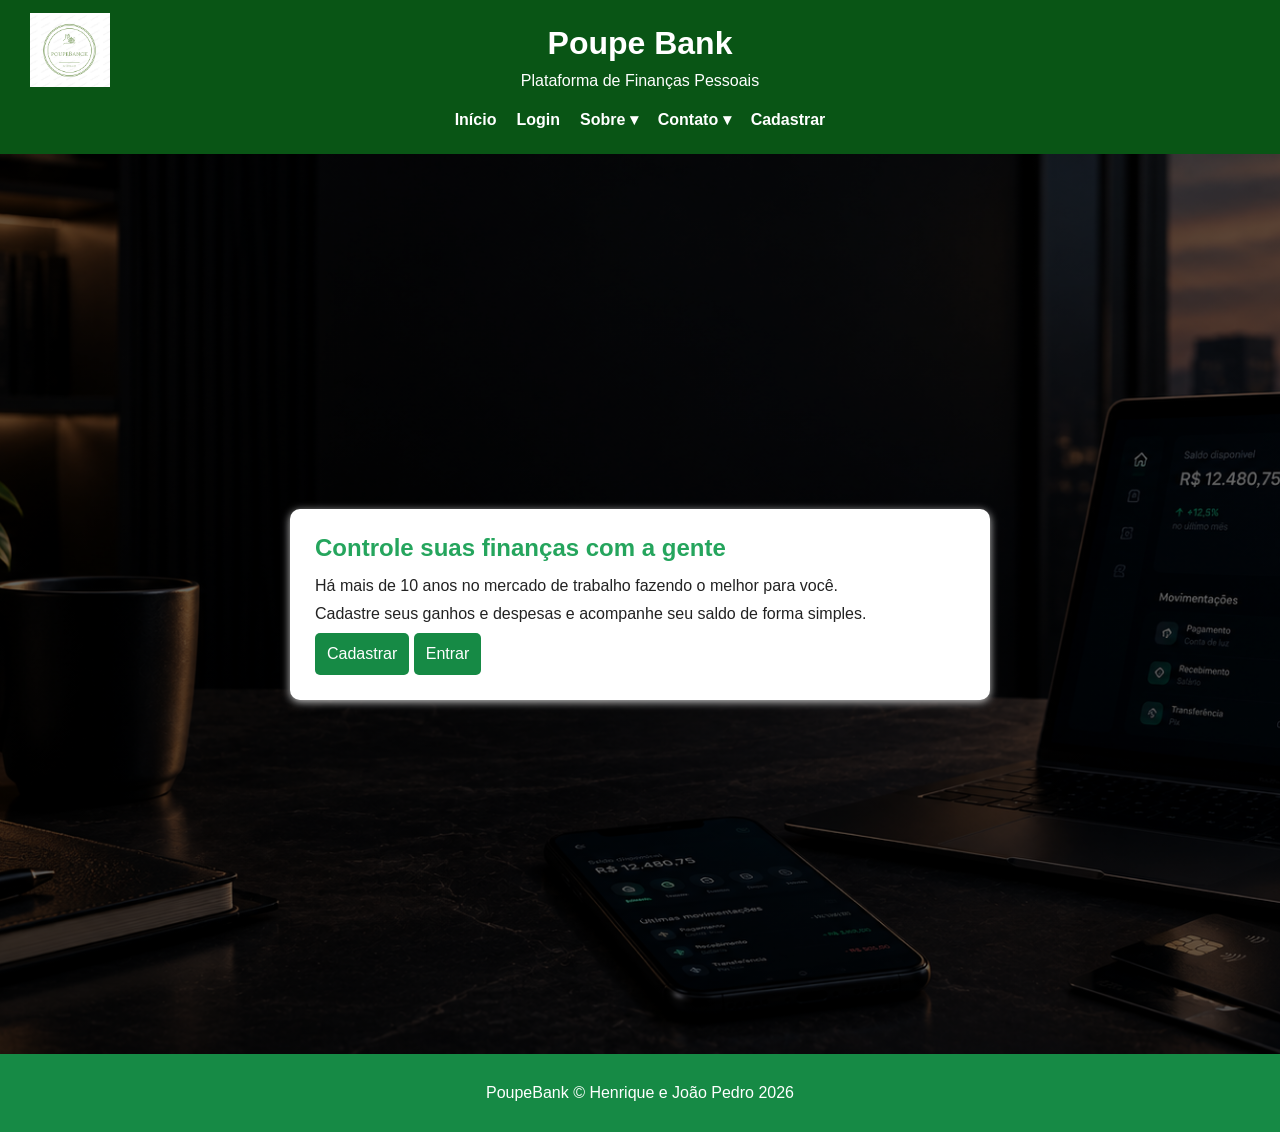
<file: index.html>
<!DOCTYPE html>
<html lang="pt-br">

<head>

    <meta charset="UTF-8">
    <meta name="viewport" content="width=device-width, initial-scale=1.0">

    <title>Poupe Bank</title>

    <link rel="stylesheet" href="stlye.css">

</head>

<body>


    <header>

        <!-- LOGO -->
        <img
            src="imagem.png.png"
            alt="Logo Poupe Bank"
            class="logo"
        >

        <div class="titulo">

            <h1>Poupe Bank</h1>

            <p>
                Plataforma de Finanças Pessoais
            </p>

        </div>

        <nav class="menu-principal">

            <!-- INÍCIO -->
            <a href="index.html" class="active">
                Início
            </a>


            <!-- LOGIN -->
            <a href="login.html">
                Login
            </a>
            <div class="dropdown">

                <a
                    href="#"
                    id="btn-sobre"
                    class="dropdown-btn"
                >
                    Sobre ▾
                </a>


                <div
                    id="menu-vertical-sobre"
                    class="submenu"
                >

                    <a href="sobre.html#empresa">
                        Empresa
                    </a>

                    <a href="sobre.html#clientes">
                        Clientes
                    </a>

                </div>

            </div>
            <div class="dropdown">

                <a
                    href="#"
                    id="btn-contato"
                    class="dropdown-btn"
                >
                    Contato ▾
                </a>


                <div
                    id="menu-vertical-contato"
                    class="submenu"
                >

                    <div class="contato-item">

                        <strong>
                            Telefone
                        </strong>

                        <span>
                            (32) 9912-4578
                        </span>

                    </div>


                    <div class="contato-item">

                        <strong>
                            Email
                        </strong>

                        <span>
                            finançasgemeobolajuliano@gmail.com.br
                        </span>

                    </div>

                </div>

            </div>

            <!-- CADASTRAR -->
            <a href="cadastro.html">
                Cadastrar
            </a>

        </nav>

    </header>
    <main>

        <section>

            <h2>
                Controle suas finanças com a gente
            </h2>


            <p>
                Há mais de 10 anos no mercado de trabalho
                fazendo o melhor para você.
            </p>


            <p>
                Cadastre seus ganhos e despesas e
                acompanhe seu saldo de forma simples.
            </p>


            <a href="cadastro.html">
                <button>
                    Cadastrar
                </button>
            </a>


            <a href="login.html">
                <button>
                    Entrar
                </button>
            </a>

        </section>

    </main>


    <!-- =========================
         RODAPÉ
    ========================== -->

    <footer>

        <p>
            PoupeBank &copy; Henrique e João Pedro 2026
        </p>

    </footer>

    <script src="script.js"></script>

</body>

</html>
</file>
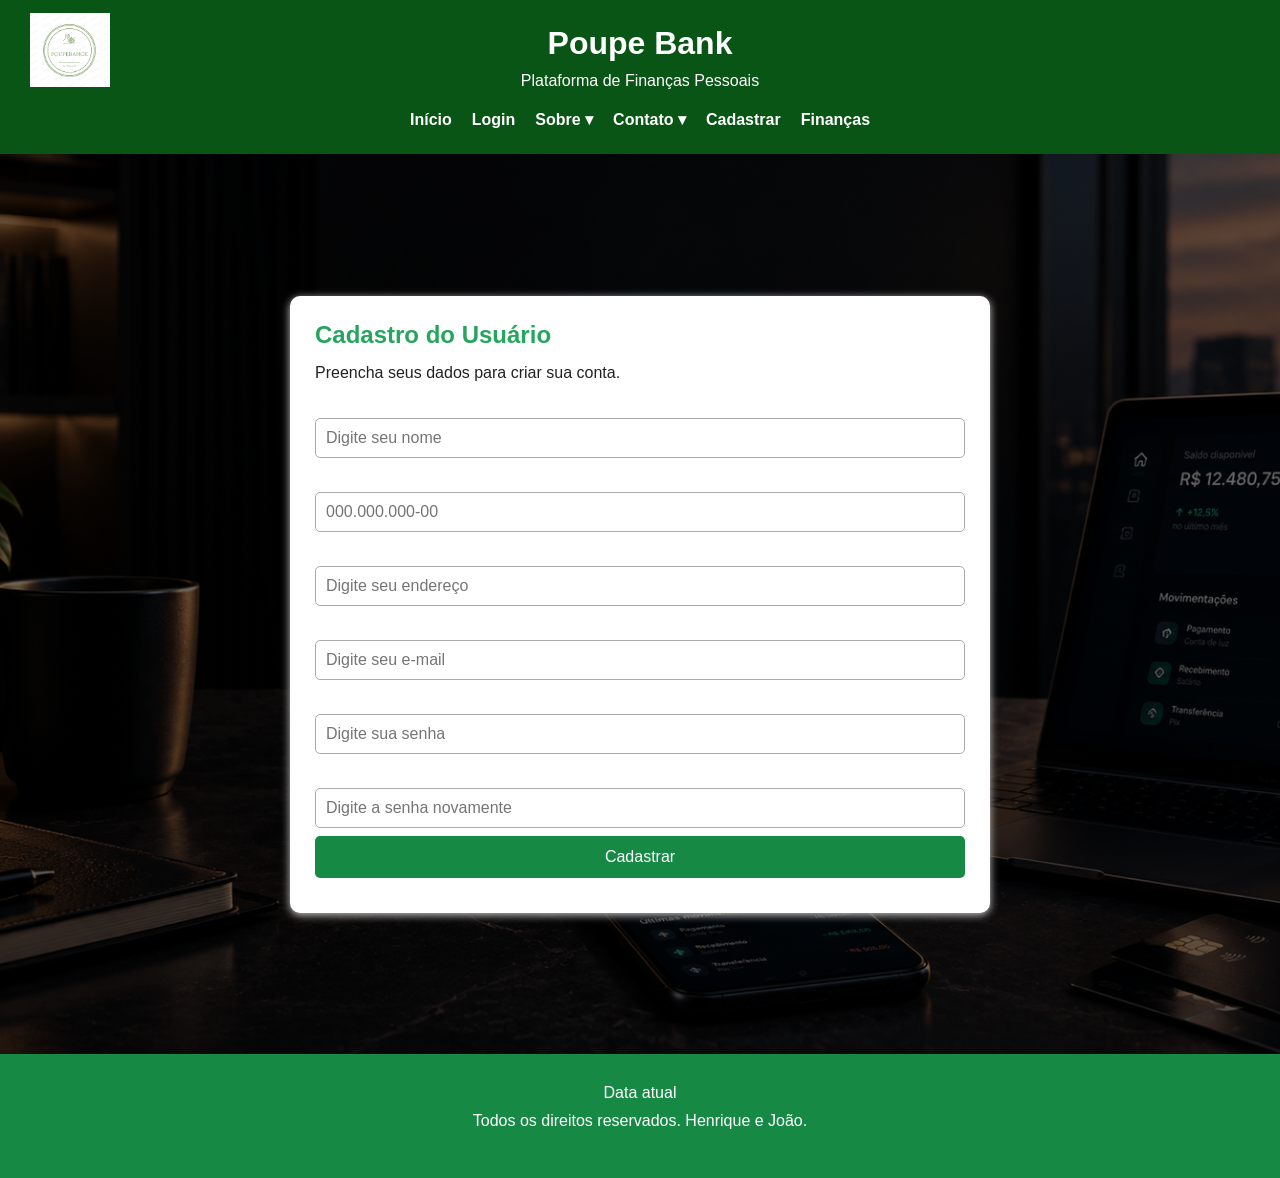
<file: cadastro.html>
<!DOCTYPE html>
<html lang="pt-br">

<head>

    <meta charset="UTF-8">
    <meta name="viewport" content="width=device-width, initial-scale=1.0">

    <title>Cadastro - Poupe Bank</title>

    <link rel="stylesheet" href="stlye.css">

</head>

<body>

    <!-- CABEÇALHO -->

    <header>

        <img src="imagem.png.png" alt="Logo Poupe Bank" class="logo">

        <div class="titulo">

            <h1>Poupe Bank</h1>

            <p>Plataforma de Finanças Pessoais</p>

        </div>


        <!-- MENU -->

        <nav class="menu-principal">

            <a href="index.html">
                Início
            </a>

            <a href="login.html">
                Login
            </a>


            <!-- SOBRE -->

            <div class="dropdown">

                <a href="#" id="btn-sobre">
                    Sobre ▾
                </a>

                <div id="menu-vertical-sobre" class="submenu">

                    <a href="sobre.html#empresa">
                        Empresa
                    </a>

                    <a href="sobre.html#clientes">
                        Clientes
                    </a>

                </div>

            </div>


            <!-- CONTATO -->

            <div class="dropdown">

                <a href="#" id="btn-contato">
                    Contato ▾
                </a>

                <div id="menu-vertical-contato" class="submenu">

                    <a href="#" id="btn-telefone">
                        Telefone
                    </a>

                    <a href="#" id="btn-email">
                        Email
                    </a>

                </div>

            </div>


            <a href="cadastro.html">
                Cadastrar
            </a>

            <a href="oficial.html">
                Finanças
            </a>

        </nav>

    </header>


    <!-- CONTEÚDO -->

    <main>

        <section class="cadastro">

            <h2>Cadastro do Usuário</h2>

            <p>
                Preencha seus dados para criar sua conta.
            </p>


            <!-- FORMULÁRIO -->

            <form id="formCadastro">

                <label for="nome">
                    Nome:
                </label>

                <input
                    type="text"
                    id="nome"
                    name="nome"
                    placeholder="Digite seu nome"
                    required
                >


                <label for="cpf">
                    CPF:
                </label>

                <input
                    type="text"
                    id="cpf"
                    name="cpf"
                    placeholder="000.000.000-00"
                    required
                >


                <label for="endereco">
                    Endereço:
                </label>

                <input
                    type="text"
                    id="endereco"
                    name="endereco"
                    placeholder="Digite seu endereço"
                    required
                >


                <label for="email">
                    E-mail:
                </label>

                <input
                    type="email"
                    id="email"
                    name="email"
                    placeholder="Digite seu e-mail"
                    required
                >


                <label for="senha">
                    Senha:
                </label>

                <input
                    type="password"
                    id="senha"
                    name="senha"
                    placeholder="Digite sua senha"
                    required
                >


                <label for="confirmarSenha">
                    Confirmar senha:
                </label>

                <input
                    type="password"
                    id="confirmarSenha"
                    name="confirmarSenha"
                    placeholder="Digite a senha novamente"
                    required
                >


                <button type="submit">
                    Cadastrar
                </button>

            </form>


            <p id="mensagem"></p>

        </section>

    </main>


    <!-- RODAPÉ -->

    <footer>

        <p id="dataAtual">
            Data atual
        </p>

        <p>
            Todos os direitos reservados.
            Henrique e João.
        </p>

        <a href="index.html" class="voltar">
            ← Voltar para o início
        </a>

    </footer>


    <!-- JAVASCRIPT -->

    <script src="script.js"></script>

</body>

</html>
</file>
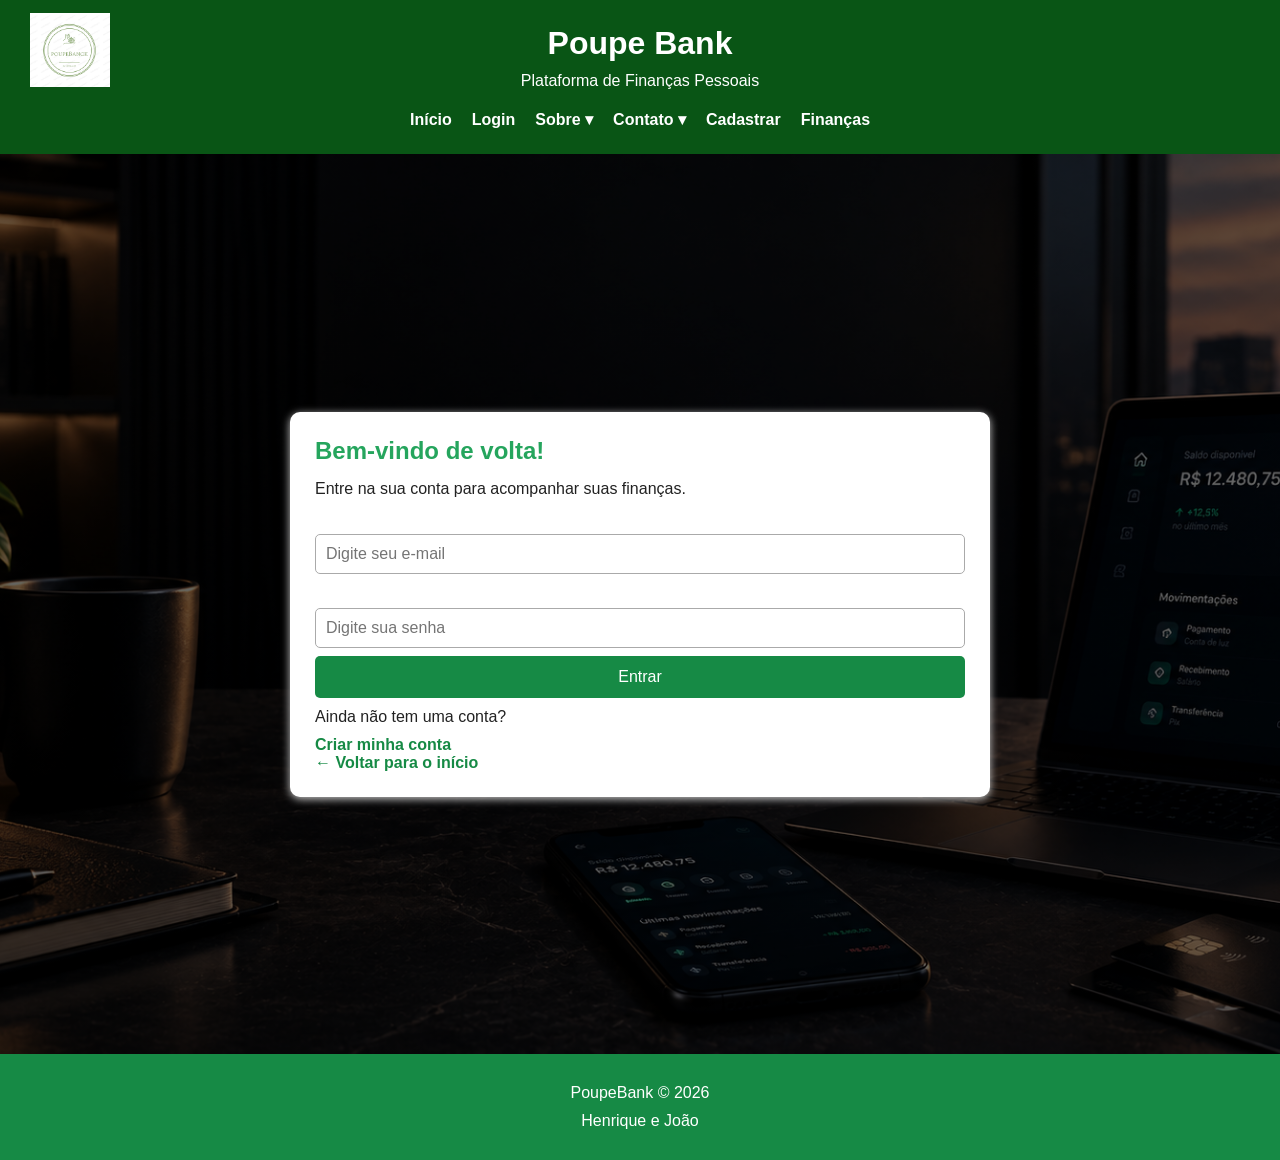
<file: login.html>
<!DOCTYPE html>
<html lang="pt-br">

<head>

    <meta charset="UTF-8">
    <meta name="viewport" content="width=device-width, initial-scale=1.0">

    <title>Login - Poupe Bank</title>

    <link rel="stylesheet" href="stlye.css">

</head>

<body>

    <!-- CABEÇALHO -->

    <header>

        <img src="imagem.png.png" alt="Logo Poupe Bank" class="logo">

        <div class="titulo">

            <h1>Poupe Bank</h1>

            <p>Plataforma de Finanças Pessoais</p>

        </div>


        <!-- MENU -->

        <nav class="menu-principal">

            <a href="index.html">
                Início
            </a>

            <a href="login.html" class="active">
                Login
            </a>


            <!-- SOBRE -->

            <div class="dropdown">

                <a href="#" id="btn-sobre">
                    Sobre ▾
                </a>

                <div id="menu-vertical-sobre" class="submenu">

                    <a href="sobre.html#empresa">
                        Empresa
                    </a>

                    <a href="sobre.html#clientes">
                        Clientes
                    </a>

                </div>

            </div>


            <!-- CONTATO -->

            <div class="dropdown">

                <a href="#" id="btn-contato">
                    Contato ▾
                </a>

                <div id="menu-vertical-contato" class="submenu">

                    <a href="#" id="btn-telefone">
                        Telefone
                    </a>

                    <a href="#" id="btn-email">
                        Email
                    </a>

                </div>

            </div>


            <a href="cadastro.html">
                Cadastrar
            </a>

            <a href="oficial.html">
                Finanças
            </a>

        </nav>

    </header>


    <!-- LOGIN -->

    <main>

        <section class="login">

            <div class="login-titulo">

                <h2>Bem-vindo de volta!</h2>

                <p>
                    Entre na sua conta para acompanhar
                    suas finanças.
                </p>

            </div>


            <form action="oficial.html" method="get">

                <label for="email">
                    E-mail
                </label>

                <input
                    type="email"
                    id="email"
                    name="email"
                    placeholder="Digite seu e-mail"
                    required
                >


                <label for="senha">
                    Senha
                </label>

                <input
                    type="password"
                    id="senha"
                    name="senha"
                    placeholder="Digite sua senha"
                    required
                >


                <button type="submit">
                    Entrar
                </button>

            </form>


            <div class="login-links">

                <p>
                    Ainda não tem uma conta?
                </p>

                <a href="cadastro.html">
                    Criar minha conta
                </a>

                <br>

                <a href="index.html">
                    ← Voltar para o início
                </a>

            </div>

        </section>

    </main>


    <!-- RODAPÉ -->

    <footer>

        <p>
            PoupeBank &copy; 2026
        </p>

        <p>
            Henrique e João
        </p>

    </footer>


    <script src="script.js"></script>

</body>

</html>
</file>
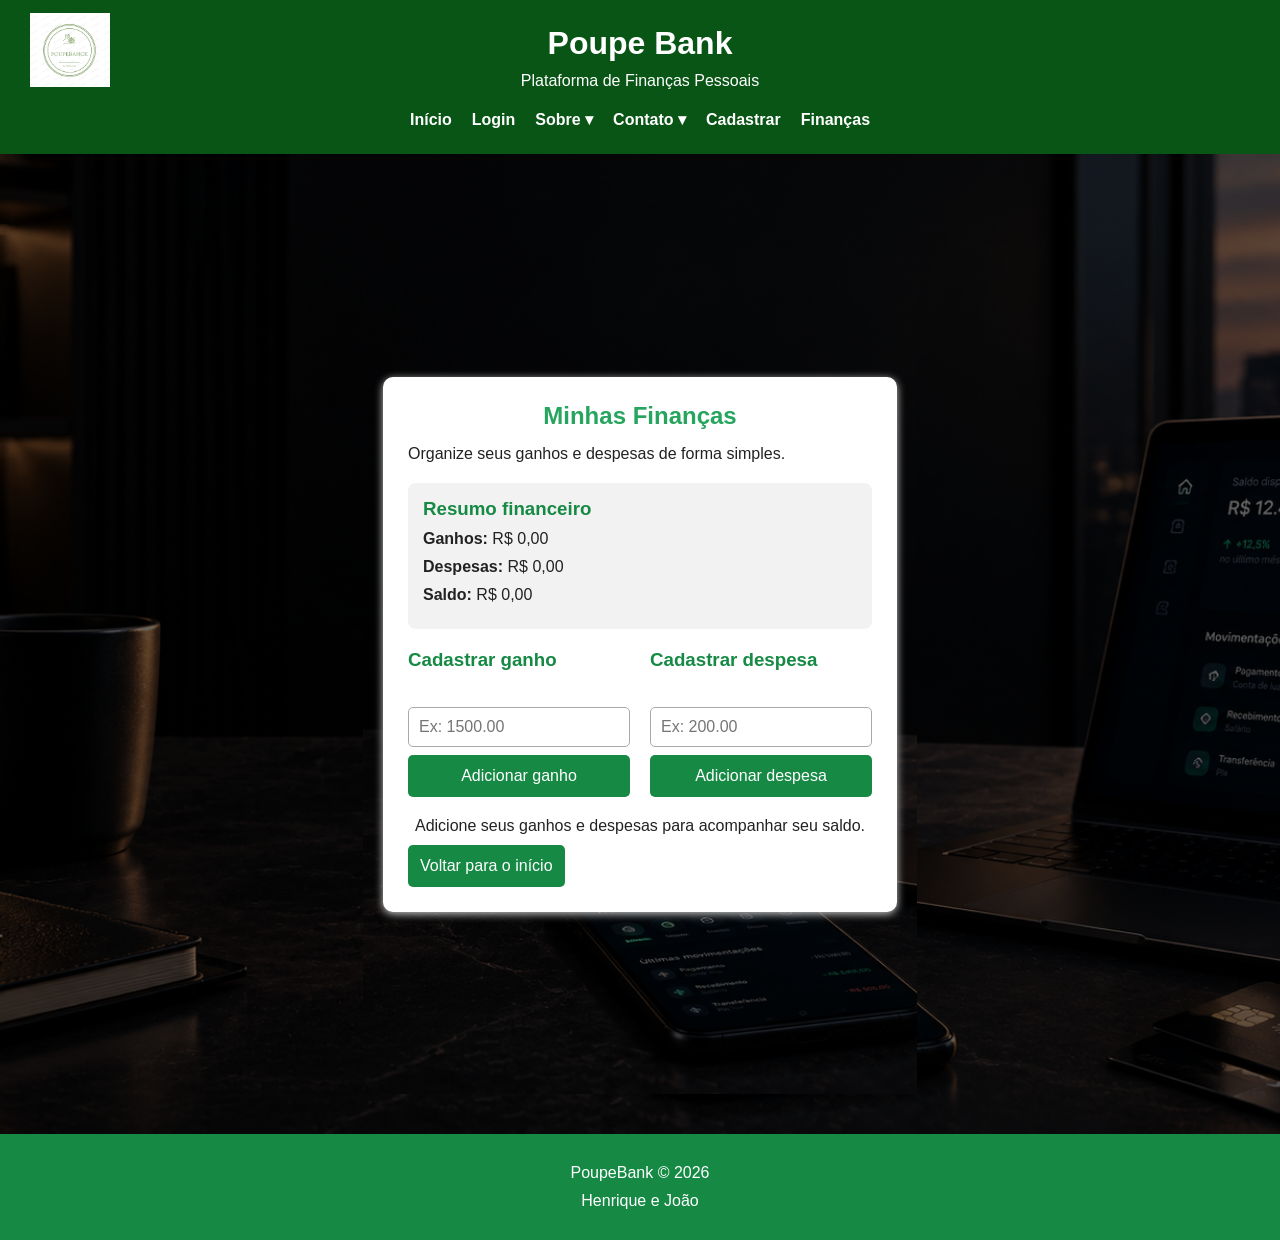
<file: oficial.html>
<!DOCTYPE html>
<html lang="pt-br">

<head>

    <meta charset="UTF-8">
    <meta name="viewport" content="width=device-width, initial-scale=1.0">

    <title>Minhas Finanças - Poupe Bank</title>

    <link rel="stylesheet" href="stlye.css">

</head>

<body>

    <!-- CABEÇALHO -->

    <header>

        <img src="imagem.png.png" alt="Logo Poupe Bank" class="logo">

        <div class="titulo">

            <h1>Poupe Bank</h1>

            <p>Plataforma de Finanças Pessoais</p>

        </div>


        <!-- MENU -->

        <nav class="menu-principal">

            <a href="index.html">
                Início
            </a>

            <a href="login.html">
                Login
            </a>


            <!-- SOBRE -->

            <div class="dropdown">

                <a href="#" id="btn-sobre">
                    Sobre ▾
                </a>

                <div id="menu-vertical-sobre" class="submenu">

                    <a href="sobre.html#empresa">
                        Empresa
                    </a>

                    <a href="sobre.html#clientes">
                        Clientes
                    </a>

                </div>

            </div>


            <!-- CONTATO -->

            <div class="dropdown">

                <a href="#" id="btn-contato">
                    Contato ▾
                </a>

                <div id="menu-vertical-contato" class="submenu">

                    <a href="#" id="btn-telefone">
                        Telefone
                    </a>

                    <a href="#" id="btn-email">
                        Email
                    </a>

                </div>

            </div>


            <a href="cadastro.html">
                Cadastrar
            </a>

            <a href="oficial.html">
                Finanças
            </a>

        </nav>

    </header>


    <!-- CONTEÚDO -->

    <main>

       <main>

    <section class="financas">

        <h2>Minhas Finanças</h2>

        <p>
            Organize seus ganhos e despesas de forma simples.
        </p>


        <!-- RESUMO -->

        <div class="resumo">

            <h3>Resumo financeiro</h3>

            <p>
                <strong>Ganhos:</strong>
                R$ 0,00
            </p>

            <p>
                <strong>Despesas:</strong>
                R$ 0,00
            </p>

            <p>
                <strong>Saldo:</strong>
                R$ 0,00
            </p>

        </div>


        <!-- GANHO E DESPESA -->

        <div class="movimentacoes">

            <div class="campo-financeiro">

                <h3>Cadastrar ganho</h3>

                <form id="formGanho">

                    <label for="ganho">
                        Valor do ganho:
                    </label>

                    <input
                        type="number"
                        id="ganho"
                        name="ganho"
                        step="0.01"
                        min="0"
                        placeholder="Ex: 1500.00"
                        required
                    >

                    <button type="submit">
                        Adicionar ganho
                    </button>

                </form>

            </div>


            <div class="campo-financeiro">

                <h3>Cadastrar despesa</h3>

                <form id="formDespesa">

                    <label for="despesa">
                        Valor da despesa:
                    </label>

                    <input
                        type="number"
                        id="despesa"
                        name="despesa"
                        step="0.01"
                        min="0"
                        placeholder="Ex: 200.00"
                        required
                    >

                    <button type="submit">
                        Adicionar despesa
                    </button>

                </form>

            </div>

        </div>


        <p id="mensagemFinancas">
            Adicione seus ganhos e despesas para acompanhar seu saldo.
        </p>


        <a href="index.html">
            <button type="button">
                Voltar para o início
            </button>
        </a>

    </section>

</main>
    </main>


    <!-- RODAPÉ -->

    <footer>

        <p>
            PoupeBank &copy; 2026
        </p>

        <p>
            Henrique e João
        </p>

    </footer>


    <script src="script.js"></script>

</body>

</html>
</file>
<file: stlye.css>
* {
    margin: 0;
    padding: 0;
    box-sizing: border-box;
}

body {
    font-family: Arial, sans-serif;
    background: #f2f2f2;
    color: #222;
}


/* =========================
   CABEÇALHO
========================= */

header {
    background: #095515;
    color: white;
    text-align: center;
    padding: 25px;
    position: relative;
}

header h1 {
    margin-bottom: 5px;
}


/* =========================
   LOGO
========================= */

.logo {
    position: absolute;
    left: 30px;
    top: 10px;
    width: 80px;
    height: 80px;
    object-fit: contain;
}


/* =========================
   MENU PRINCIPAL
========================= */

.menu-principal {
    display: flex;
    justify-content: center;
    align-items: center;
    gap: 20px;
    margin-top: 20px;
}

.menu-principal a {
    color: white;
    text-decoration: none;
    font-weight: bold;
}

.menu-principal a:hover {
    color: #7cffae;
}


/* =========================
   DROPDOWN
========================= */

.dropdown {
    position: relative;
}

.submenu {
    display: none;
    position: absolute;
    top: 100%;
    left: 0;
    background: #095515;
    min-width: 150px;
    padding: 10px;
    z-index: 1000;
}

.submenu a {
    display: block;
    padding: 10px;
    color: white;
}

.submenu.active,
.submenu.mostrar {
    display: block;
}


/* =========================
   CONTEÚDO PRINCIPAL
========================= */

main {
    min-height: 100vh;
    padding: 40px 20px;

    display: flex;
    justify-content: center;
    align-items: center;

    background:
        linear-gradient(
            rgba(0, 0, 0, .6),
            rgba(0, 0, 0, .6)
        ),
        url("ChatGPT Image 5 de out. de 2026, 14_25_52.png")
        center / cover;
}


/* =========================
   SEÇÕES
========================= */

section {
    background: white;
    padding: 25px;
    border-radius: 10px;
    box-shadow: 0 2px 8px #ccc;
    max-width: 700px;
    width: 100%;
}

h2 {
    color: #25a55d;
    margin-bottom: 15px;
}

p {
    margin: 10px 0;
}


/* =========================
   FORMULÁRIO
========================= */

form {
    display: flex;
    flex-direction: column;
    gap: 8px;
}

label {
    color: white;
    font-weight: bold;
}

input {
    padding: 10px;
    border: 1px solid #aaa;
    border-radius: 5px;
    font-size: 16px;
}

input:focus {
    outline: 2px solid #168a45;
}


/* =========================
   BOTÕES
========================= */

button {
    background: #168a45;
    color: white;
    border: 0;
    padding: 12px;
    border-radius: 5px;
    font-size: 16px;
    cursor: pointer;
}

button:hover {
    background: #0f6d36;
}


/* =========================
   LINKS
========================= */

a {
    color: #168a45;
    text-decoration: none;
    font-weight: bold;
}

a:hover {
    text-decoration: underline;
}


/* =========================
   MENU LATERAL
========================= */

.sidebar {
    position: fixed;
    top: 0;
    left: -250px;

    width: 230px;
    height: 100%;

    background: #095515;
    padding: 25px;

    transition: .3s;

    z-index: 1000;
}

.sidebar.active {
    left: 0;
}

.sidebar ul {
    list-style: none;
}

.sidebar li {
    margin: 15px 0;
}

.sidebar a {
    color: white;
}


/* =========================
   MENU ANTIGO
========================= */

nav ul {
    list-style: none;
}


/* =========================
   RODAPÉ
========================= */

footer {
    background: #168a45;
    color: white;
    text-align: center;
    padding: 20px;
}


/* =========================
   CELULAR
========================= */

@media (max-width: 600px) {

    header {
        padding: 20px;
    }

    header h1 {
        font-size: 25px;
    }

    .logo {
        width: 70px;
        height: 70px;
        left: 10px;
    }

    section {
        padding: 20px;
    }

    .menu-principal {
        flex-direction: column;
        gap: 10px;
    }

    .submenu {
        position: static;
        width: 100%;
    }

    button {
        width: 100%;
    }
}
.financas {
    max-width: 700px;
    width: 100%;
    margin: auto;
}

.financas h2 {
    text-align: center;
}

.resumo {
    background: #f2f2f2;
    padding: 15px;
    margin: 20px 0;
    border-radius: 8px;
}

.resumo h3 {
    color: #168a45;
    margin-bottom: 10px;
}

.movimentacoes {
    display: flex;
    gap: 20px;
    margin-top: 20px;
}

.campo-financeiro {
    flex: 1;
}

.campo-financeiro h3 {
    color: #168a45;
    margin-bottom: 10px;
}

#mensagemFinancas {
    margin-top: 20px;
    text-align: center;
}

@media (max-width: 600px) {

    .movimentacoes {
        flex-direction: column;
    }

}
.dropdown {
    position: relative;
    display: inline-block;
}

/* Menu escondido */
.submenu {
    display: none;
    position: absolute;

    top: 100%;
    left: 50%;
    transform: translateX(-50%);

    min-width: 250px;

    background: #005b20;

    padding: 15px 0;

    z-index: 9999;

    box-shadow: 0 8px 20px rgba(0, 0, 0, 0.35);
}


/* Aparece ao passar o mouse */
.dropdown:hover .submenu {
    display: block;
}


/* Links do dropdown */
.submenu a {
    display: block;

    padding: 12px 20px;

    color: white;

    text-decoration: none;

    text-align: center;
}


/* Efeito ao passar nos links */
.submenu a:hover {
    background: #00752a;
}


/* =========================
   CONTATO
========================= */

.contato-item {
    padding: 12px 20px;

    text-align: center;

    color: white;
}


.contato-item strong {
    display: block;

    font-size: 16px;

    margin-bottom: 5px;
}


.contato-item span {
    display: block;

    font-size: 14px;

    word-break: break-word;
}
</file>
